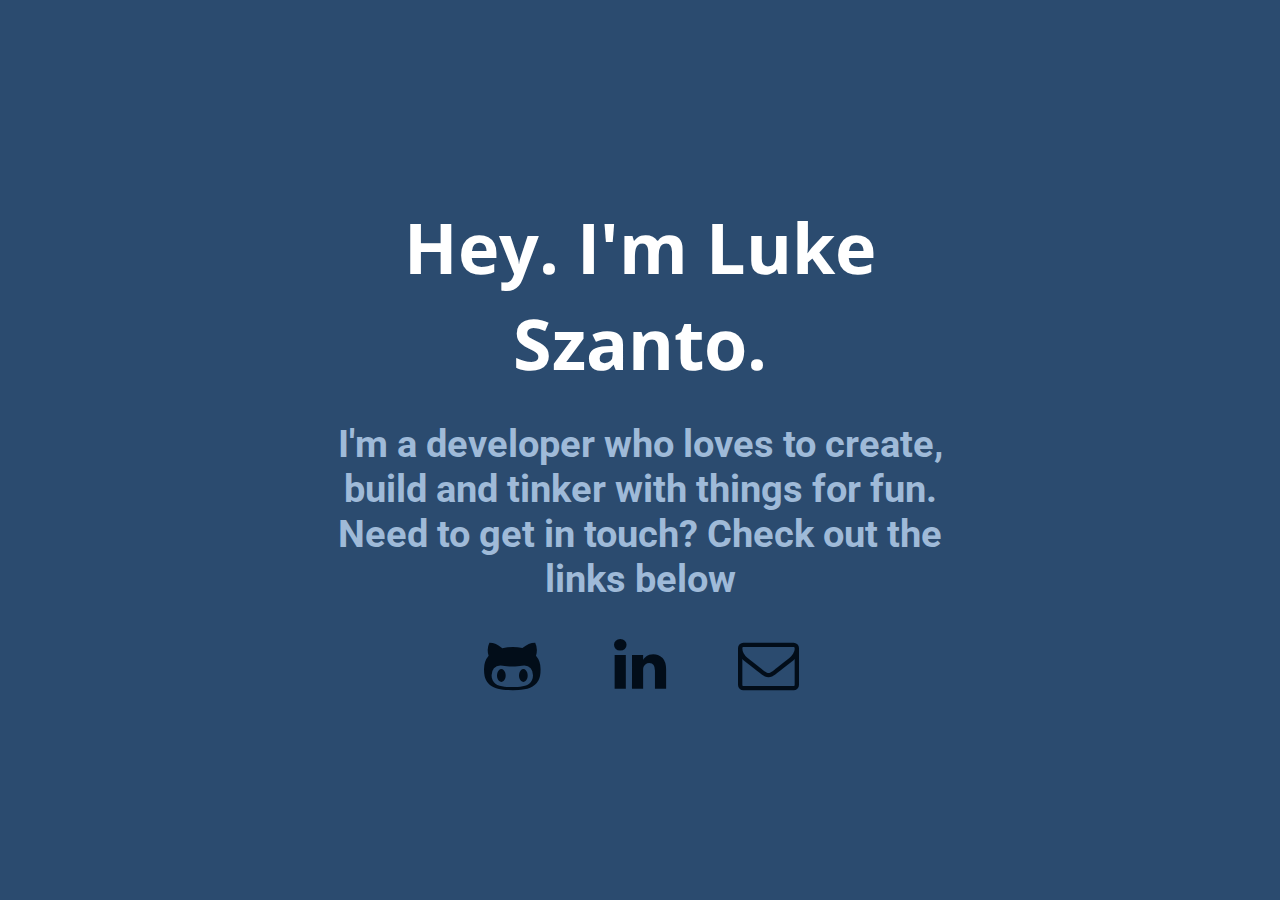
<file: index.html>
<!doctype html>
<html lang="en" >
<head>
    <title>Luke Szanto</title>
    <meta charset="utf-8" >
    <meta name="description" content="The homepage of Luke Szanto, a web developer" >
    <meta name="keywords" content="luke szanto, lukeszanto, lszanto, programmer, developer" >
    <meta name="viewport" content="initial-scale=0.5" >
    <link href="https://maxcdn.bootstrapcdn.com/font-awesome/4.7.0/css/font-awesome.min.css" rel="stylesheet" integrity="sha384-wvfXpqpZZVQGK6TAh5PVlGOfQNHSoD2xbE+QkPxCAFlNEevoEH3Sl0sibVcOQVnN" crossorigin="anonymous">
    <link href="https://fonts.googleapis.com/css2?family=Open+Sans:wght@700&family=Roboto:wght@700&display=swap" rel="stylesheet">
    <link rel="stylesheet" type="text/css" href="styles.css" >
</head>

<body>

    <main>
        <section>
            <h1>Hey. I'm Luke Szanto.</h1>

            <h4>I'm a developer who loves to create, build and tinker with things for fun. Need to get in touch? Check out the links below</h4>

            <ul>
                <li><a href="https://github.com/lszanto" target="_blank" title="Github" ><i class="fa fa-github-alt" ></i></a></li>
                <li><a href="https://www.linkedin.com/in/luke-szanto-43b41373" target="_blank" title="Linked In" ><i class="fa fa-linkedin" ></i></a></li>
                <li><a href="mailto:luke@szanto.top?subject=Hey" title="Email me" ><i class="fa fa-envelope-o" ></i></a></li>
            </ul>
        </section>
    </main>

</body>
</html>
</file>
<file: styles.css>
* { padding: 0; margin: 0; } /* hacky non-legit reset */

body {
    background-color: #2B4B6F;
    font-size: 62.5%
}

main {
    display: flex;
    align-items: center;
    justify-content: center;
    height: 100vh;
}

section {
    color: #fff;
    width: 50%;
}

h1, h4 {
    text-align: center;
    padding-bottom: 1.875rem;
}

h1 {
    font-family: 'Open Sans', sans-serif;
    font-size: 4.4rem;
}

h4 {
    font-family: 'Roboto', sans-serif;
    font-size: 2.4rem;
    color: #9FBAD8;
}

ul {
    display: table;
    table-layout: fixed;
    list-style: none;
    width: 60%;
    margin-left: 20%;
}

ul li {
    display: table-cell;
    text-align: center;
    font-size: 3.8rem;
}

ul li a {
    color: #020D19;
    transition: 0.2s;
}

ul li a:hover {
    color: #9FBAD8;
}
</file>
